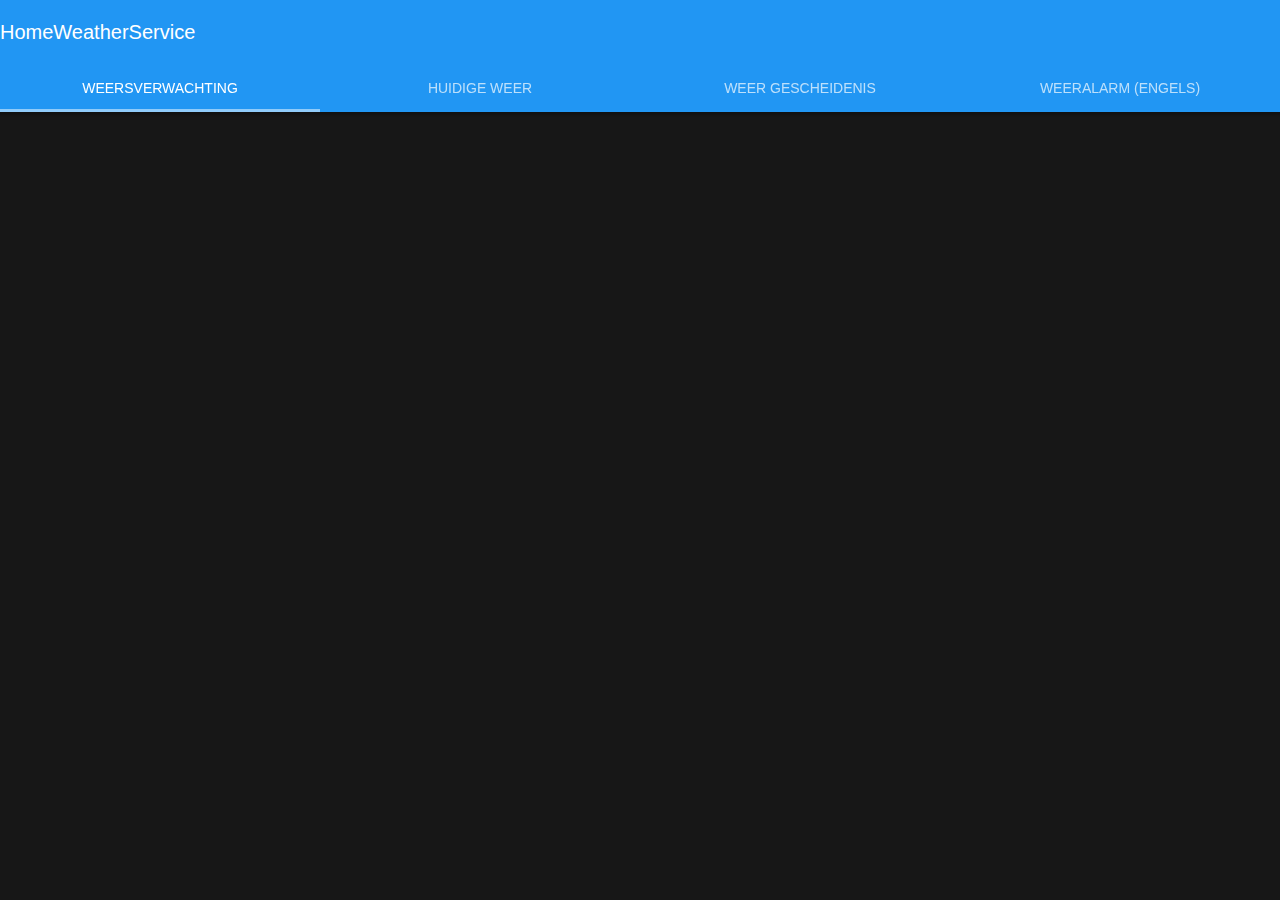
<file: index.html>
<!DOCTYPE html>
<html>
    <head>
        <meta charset="utf-8"></meta>
        <script>
            var width = window.innerWidth||window.screen.availHeigt||document.documentElement.clientWidth||document.body.clientWidth;
            var height = window.innerHeigt||window.screen.availWidth||document.documentElement.clientHeight||document.body.clientHeight;
            if(width > 720 && height > 480){
                location.href = 'tabs.html';
            }
            else{
                location.href = 'panels.html';
            }
        </script>
    </head>
    <body></body>
</html>
</file>
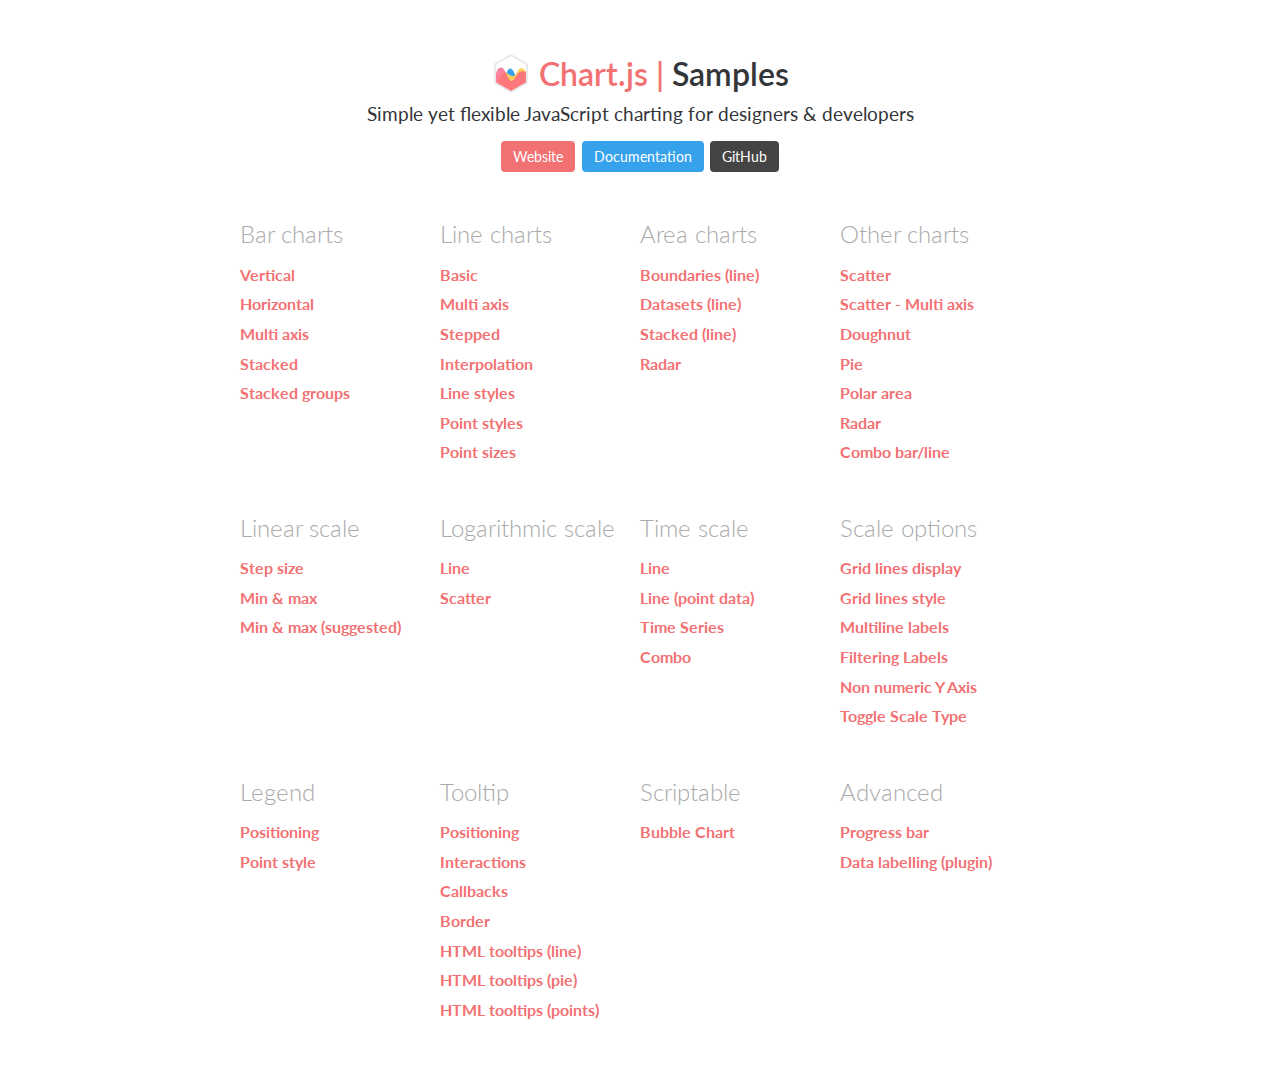
<file: vendor/samples/index.html>
<!DOCTYPE html>
<html lang="en-US">
<head>
	<meta charset="utf-8">
	<meta http-equiv="X-UA-Compatible" content="IE=Edge">
	<meta name="viewport" content="width=device-width, initial-scale=1">
	<link rel="stylesheet" type="text/css" href="style.css">
	<link rel="icon" href="favicon.ico">
	<script src="samples.js"></script>
	<script src="utils.js"></script>
	<title>Chart.js samples</title>
</head>
<body>
	<div class="content">
		<div class="header">
			<div class="chartjs-title">Samples</div>
			<div class="chartjs-caption">Simple yet flexible JavaScript charting for designers &amp; developers</div>
			<div class="chartjs-links">
				<a class="btn btn-chartjs" href="http://www.chartjs.org">Website</a>
				<a class="btn btn-docs" href="http://www.chartjs.org/docs">Documentation</a>
				<a class="btn btn-gh" href="https://github.com/chartjs/Chart.js">GitHub</a>
			</div>
		</div>

		<div id="categories" class="samples-categories"></div>
	</div>

	<script>
		function createCategory(item) {
			var el = document.createElement('div');
			el.className = 'samples-category';
			el.innerHTML =
				'<div class="title">' + item.title + '</div>' +
				'<div class="items"></div>';
			return el;
		}

		function createEntry(item) {
			var el = document.createElement('div');
			el.className = 'samples-entry';
			el.innerHTML = '<a class="title" href="' + item.path + '">' + item.title + '</a>';
			return el;
		}

		var categories = document.getElementById('categories');
		Samples.items.forEach(function(item) {
			var category = createCategory(item);
			var children = category.getElementsByClassName('items')[0];

			(item.items || []).forEach(function(item2) {
				children.appendChild(createEntry(item2));
			});

			categories.appendChild(category);
		});
	</script>
</body>
</html>
</file>
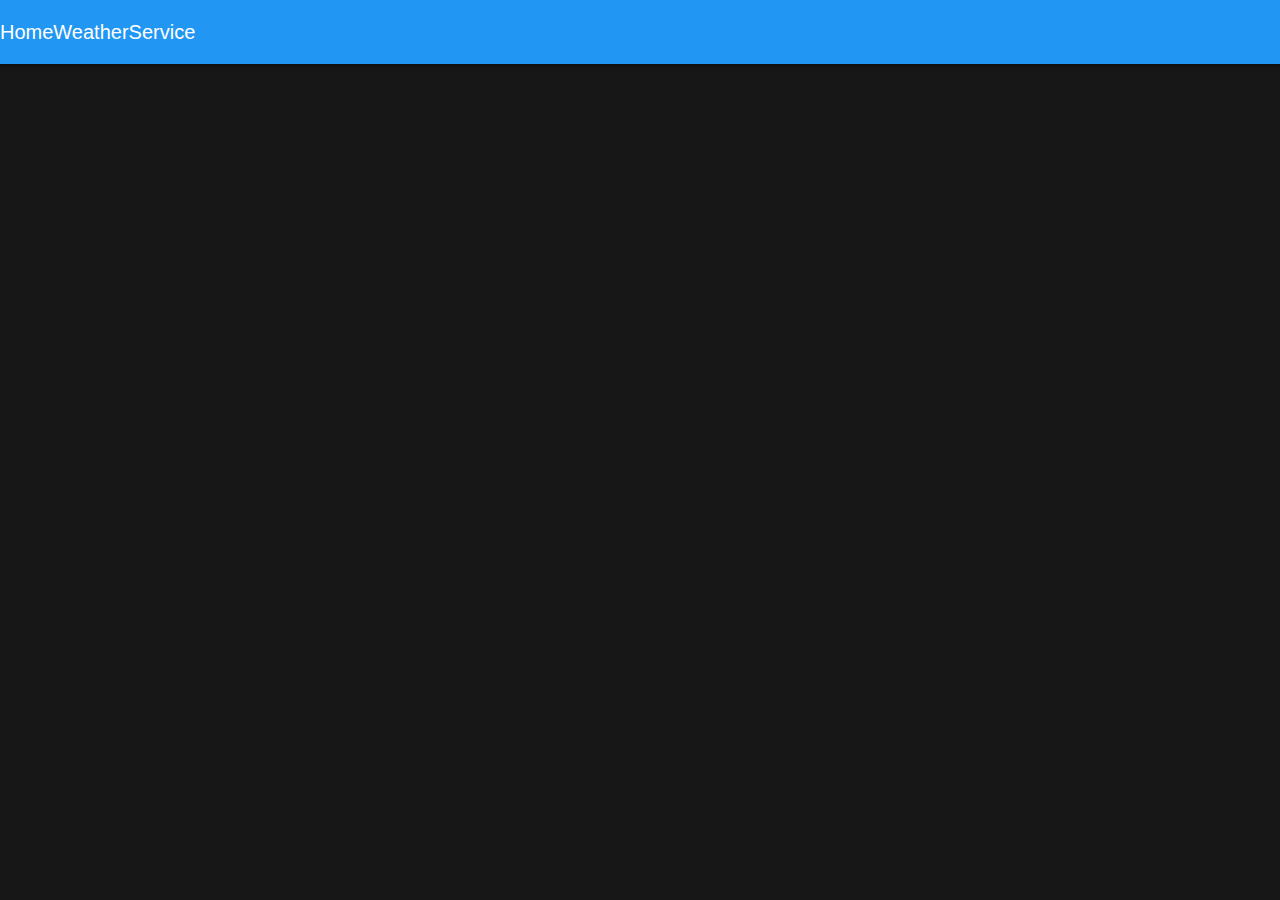
<file: panels.html>
<!DOCTYPE html>
<html>
    <head>
        <meta charset="utf-8">
        <meta name="viewport" content="width=device-width, initial-scale=1, maximum-scale=1,minimum-scale=1,user-scalable=no, minimal-ui">
        <meta name="apple-mobile-web-app-capable" content="yes">
        <script src="vendor/vue.js"></script>
        <script src="vendor/framework7/dist/js/framework7.js"></script>
        <script src="vendor/framework7-vue.js"></script>
        <script src="vendor/Chart.js/Chart.js"></script>
        <link rel="stylesheet" href="vendor/framework7/dist/css/framework7.css">
        <link rel="stylesheet" type="text/css" href="css/app.css">
        <link rel="stylesheet" href="vendor/weather-underground-icons-master/dist/wu-icons-style.css">
    </head>

    <body>
        <div id="app" class="theme-dark">

            <f7-panel left cover class="theme-dark">
                <f7-list>
                    <f7-list-button title="Weersverwachting" link="/forecast/" color="blue" panel-close></f7-list-button>
                    <f7-list-button title="Huidig weer" link="/current/" color="blue" panel-close></f7-list-button>
                    <f7-list-button reload-all:true title="Weer geschiedenis"  link="/history/" color="blue" panel-close v-on:click="historyClicked"></f7-list-button>
                    <f7-list-button title="Weeralarm (Engels)" link="/warnings/" color="blue" panel-close></f7-list-button>
                </f7-list>
            </f7-panel>
            <f7-page class="page">
                <f7-navbar>HomeWeatherService</f7-navbar>
                <f7-view main></f7-view>
            </f7-page>
        </div>
        <script>
        var dataStore = {};
        </script>
        <script src="js/components/forecast.js"></script>
        <script src="js/components/current.js"></script>
        <script src="js/components/history.js"></script>
        <script src="js/components/warnings.js"></script>
        <script src="js/app-panels.js"></script>
    </body>
</html>
</file>
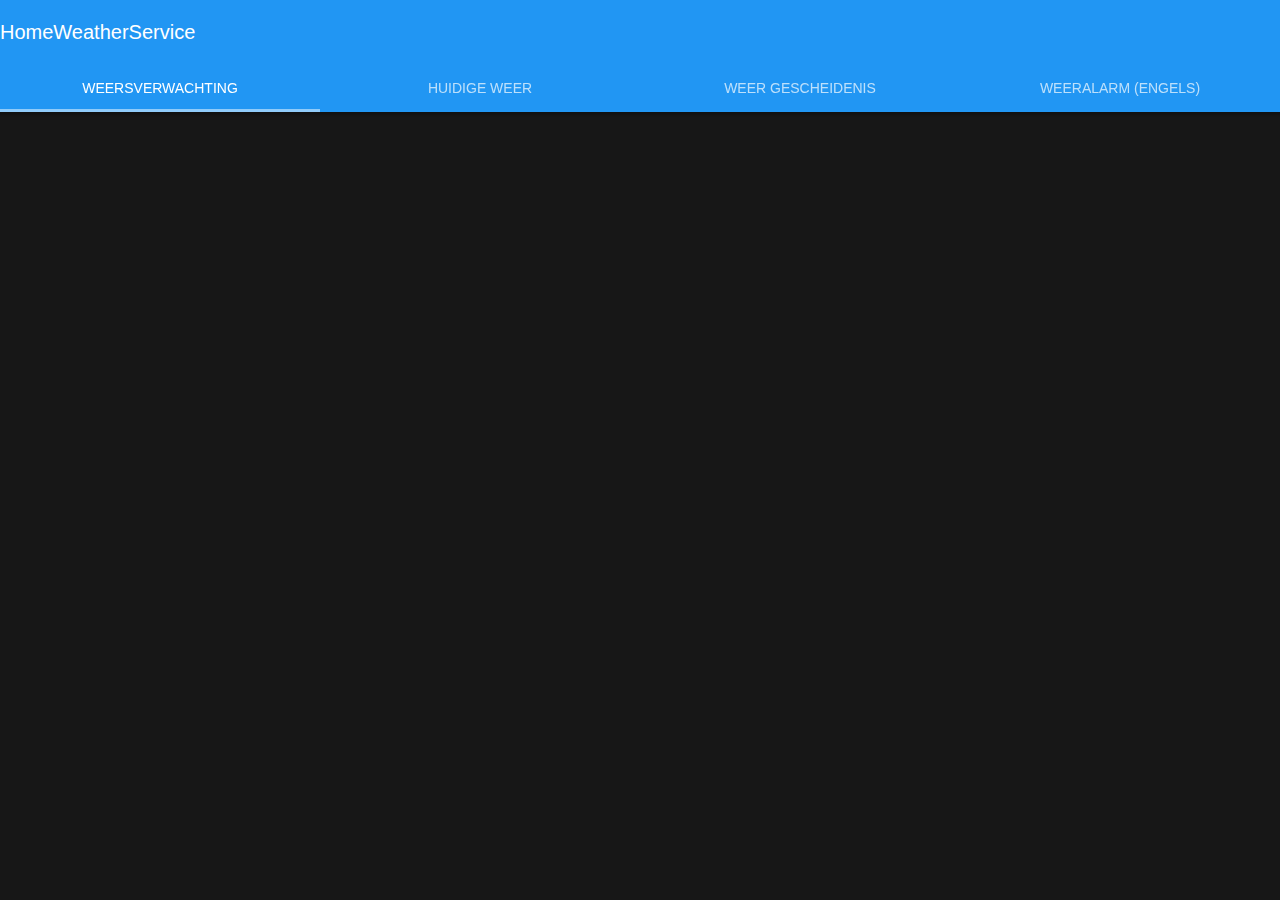
<file: tabs.html>
<!DOCTYPE html>
<html>
    <head>
        <meta charset="utf-8">
        <meta name="viewport" content="width=device-width, inital-scale=1, maximum-scale=1,minimum-scale=1,user-scalable=no, minimal-ui,viewport-fit=cover">
        <script src="vendor/vue.js"></script>
        <script src="vendor/framework7/dist/js/framework7.js"></script>
        <script src="vendor/framework7-vue.js"></script>
        <script src="vendor/Chart.js/Chart.js"></script>
        <link rel="stylesheet" href="vendor/framework7/dist/css/framework7.css">
        <link rel="stylesheet" type="text/css" href="css/app.css">
        <link rel="stylesheet" href="vendor/weather-underground-icons-master/dist/wu-icons-style.css">
    </head>

    <body>
        <div id="app" class="theme-dark">

            <f7-page>
                <f7-navbar >HomeWeatherService</f7-navbar>
                <f7-toolbar tabbar width="70" tablet-width="60" desktop-width="100">
                    <f7-link tab-link="#tab1">Weersverwachting</f7-link>
                    <f7-link tab-link="#tab2">Huidige weer</f7-link>
                    <f7-link tab-link="#tab3">Weer gescheidenis</f7-link>
                    <f7-link tab-link="#tab4">weeralarm (Engels)</f7-link>
                </f7-toolbar>

                <f7-tabs>
                    <f7-tab id="tab1">
                        <forecast></forecast>
                    </f7-tab>
                    <f7-tab id="tab2">
                        <current></current>
                    </f7-tab>
                    <f7-tab id="tab3">
                        <history></history>
                    </f7-tab>
                    <f7-tab id="tab4">
                        <warnings></warnings>
                    </f7-tab>
                </f7-tabs>
            </f7-page>
        </div>
    <script>
    var dataStore = {};
    </script>
    <script src="js/components/forecast.js"></script>
    <script src="js/components/current.js"></script>
    <script src="js/components/history.js"></script>
    <script src="js/components/warnings.js"></script>
    <script src="js/app-tabs.js"></script>
    </body>
</html>
</file>
<file: vendor/samples/style.css>
@import url('https://maxcdn.bootstrapcdn.com/font-awesome/4.7.0/css/font-awesome.min.css');
@import url('https://fonts.googleapis.com/css?family=Lato:100,300,400,700,900');

body, html {
	color: #333538;
	font-family: 'Lato', sans-serif;
	line-height: 1.6;
	padding: 0;
	margin: 0;
}

a {
	color: #f27173;
	text-decoration: none;
}

a:hover {
	color: #e25f5f;
	text-decoration: underline;
}

.content {
	max-width: 800px;
	margin: auto;
	padding: 16px 32px;
}

.header {
	text-align: center;
	padding: 32px 0;
}

.wrapper {
	min-height: 400px;
	padding: 16px 0;
	position: relative;
}

.wrapper.col-2 {
	display: inline-block;
	min-height: 256px;
	width: 49%;
}

@media (max-width: 400px) {
	.wrapper.col-2 {
		width: 100%
	}
}

.wrapper canvas {
	-moz-user-select: none;
	-webkit-user-select: none;
	-ms-user-select: none;
}

.toolbar {
	display: flex;
}

.toolbar > * {
	margin: 0 8px 0 0;
}

.btn {
	background-color: #aaa;
	border-radius: 4px;
	color: white;
	padding: 0.25rem 0.75rem;
}

.btn .fa {
	font-size: 1rem;
}

.btn:hover {
	background-color: #888;
	color: white;
	text-decoration: none;
}

.btn-chartjs { background-color: #f27173; }
.btn-chartjs:hover { background-color: #e25f5f; }
.btn-docs:hover { background-color: #2793db; }
.btn-docs { background-color: #36A2EB; }
.btn-docs:hover { background-color: #2793db; }
.btn-gh { background-color: #444; }
.btn-gh:hover { background-color: #333; }

.btn-on {
	border-style: inset;
}

.chartjs-title {
	font-size: 2rem;
	font-weight: 600;
	white-space: nowrap;
}

.chartjs-title::before {
	background-image: url(logo.svg);
	background-position: left center;
	background-repeat: no-repeat;
	background-size: 40px;
	content: 'Chart.js | ';
	color: #f27173;
	font-weight: 600;
	padding-left: 48px;
}

.chartjs-caption {
	font-size: 1.2rem;
}

.chartjs-links {
	display: flex;
	justify-content: center;
	padding: 8px 0;
}

.chartjs-links a {
	align-items: center;
	display: flex;
	font-size: 0.9rem;
	margin: 0.2rem;
}

.chartjs-links .fa:before {
	margin-right: 0.5em;
}

.samples-category {
	display: inline-block;
	margin-bottom: 32px;
	vertical-align: top;
	width: 25%;
}

.samples-category > .title {
	color: #aaa;
	font-weight: 300;
	font-size: 1.5rem;
}

.samples-category:hover > .title {
	color: black;
}

.samples-category > .items {
	padding: 8px 0;
}

.samples-entry {
	padding: 0 0 4px 0;
}

.samples-entry > .title {
	font-weight: 700;
}

@media (max-width: 640px) {
	.samples-category { width: 33%; }
}

@media (max-width: 512px) {
	.samples-category { width: 50%; }
}

@media (max-width: 420px) {
	.chartjs-caption { font-size: 1.05rem; }
	.chartjs-title::before { content: ''; }
	.chartjs-links a { flex-direction: column; }
	.chartjs-links .fa { margin: 0 }
	.samples-category { width: 100%; }
}

.analyser table {
	color: #333;
	font-size: 0.9rem;
	margin: 8px 0;
	width: 100%
}

.analyser th {
	background-color: #f0f0f0;
	padding: 2px;
}

.analyser td {
	padding: 2px;
	text-align: center;
}
</file>
